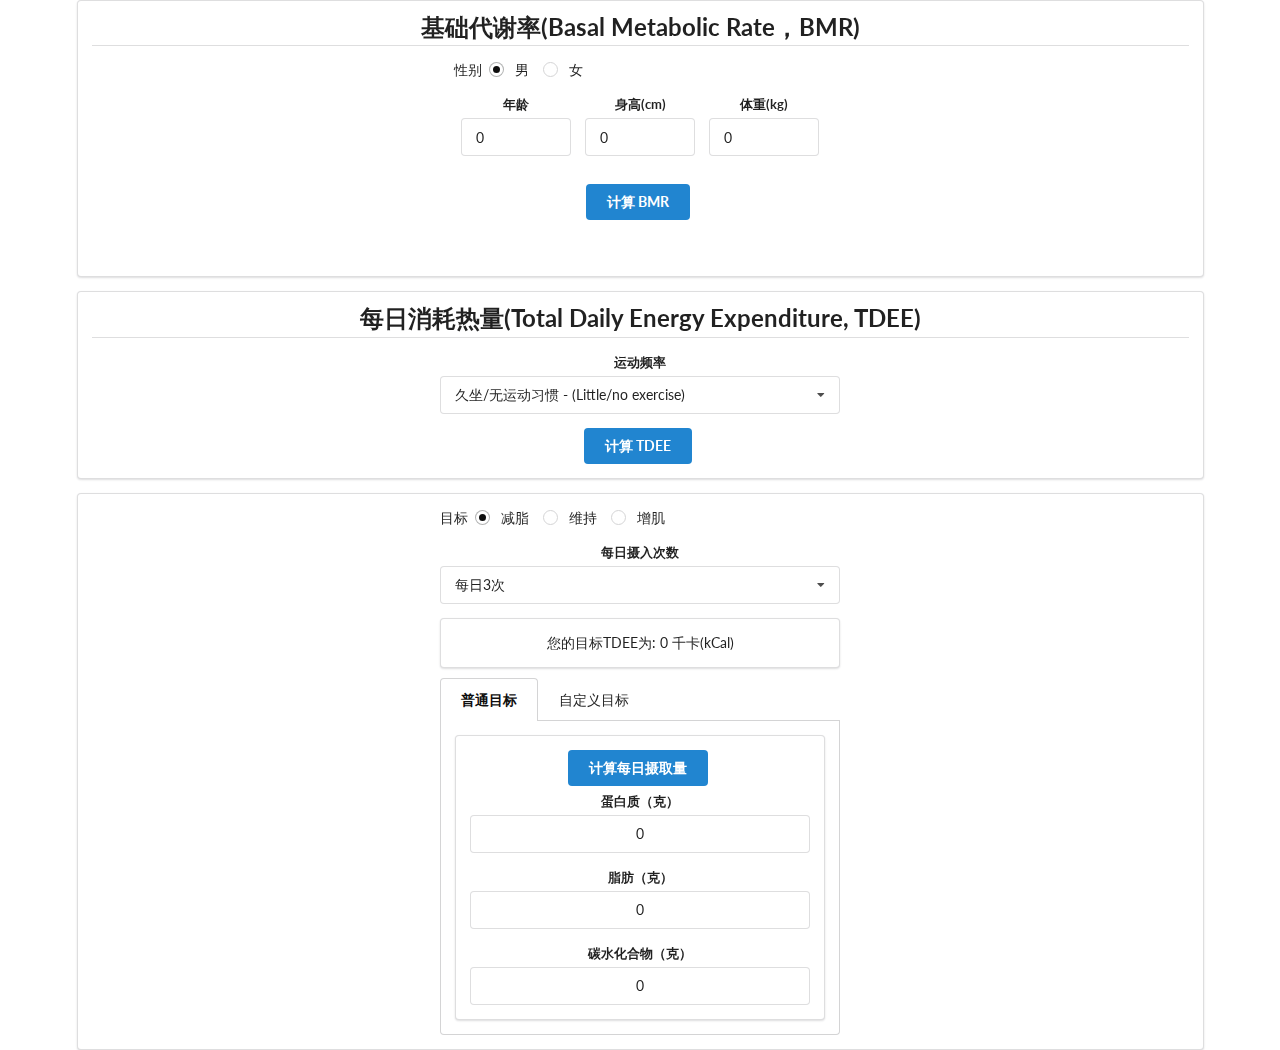
<file: index.html>
<!doctype html><html><head><meta charset="UTF-8"><title>TDEE 计算器</title><meta name="viewport" content="width=device-width,initial-scale=1"><link rel="shortcut icon" href="gnu.png"><link href="pageTwo.css" rel="stylesheet"></head><body><div id="app"></div><script src="pageTwo-bundle.js"></script></body></html>
</file>
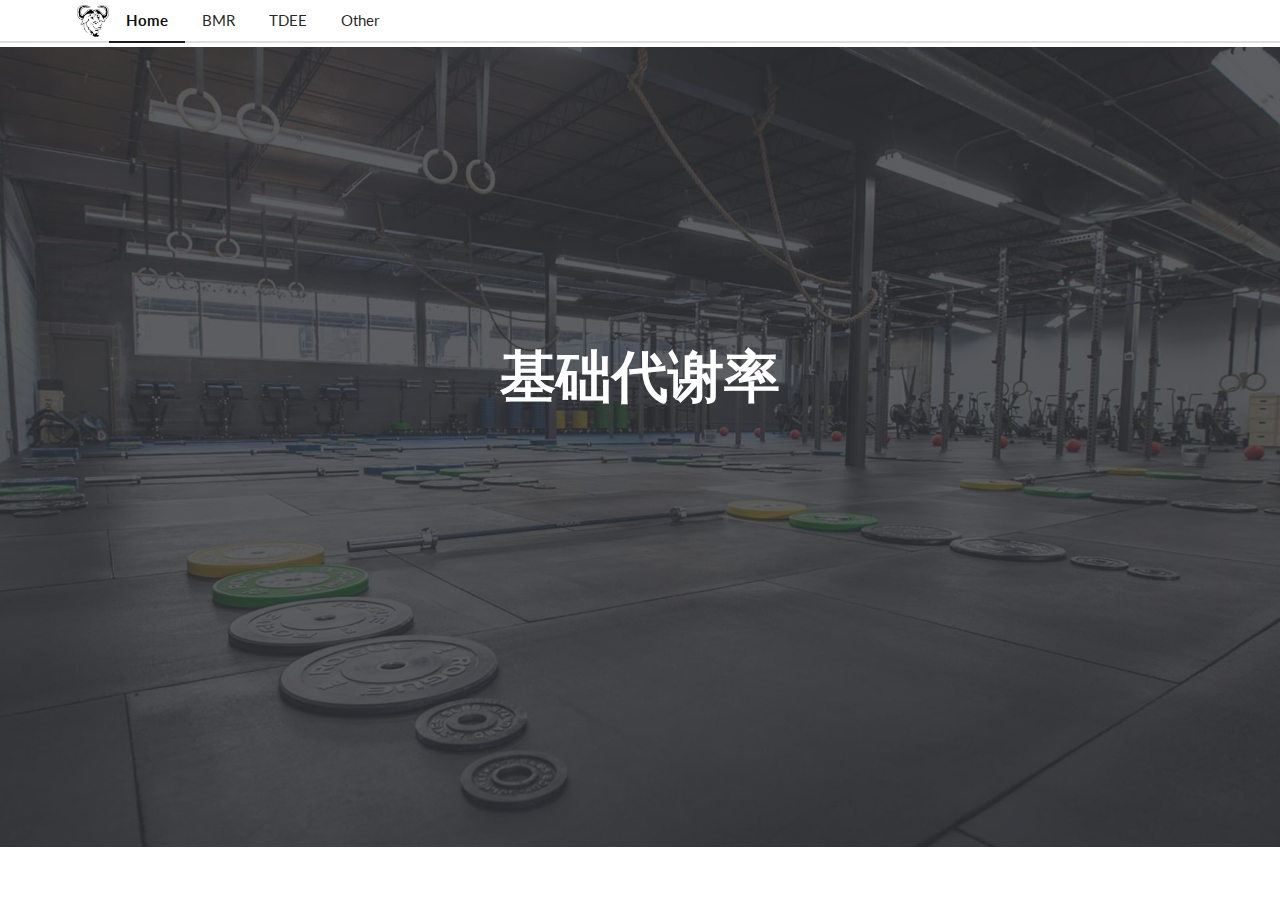
<file: index2.html>
<!doctype html><html><head><meta charset="UTF-8"><title>TDEE 计算器</title><meta name="viewport" content="width=device-width,initial-scale=1"><link rel="shortcut icon" href="gnu.png"><link href="pageOne.css" rel="stylesheet"></head><body><div id="app"></div><script src="pageOne-bundle.js"></script></body></html>
</file>
